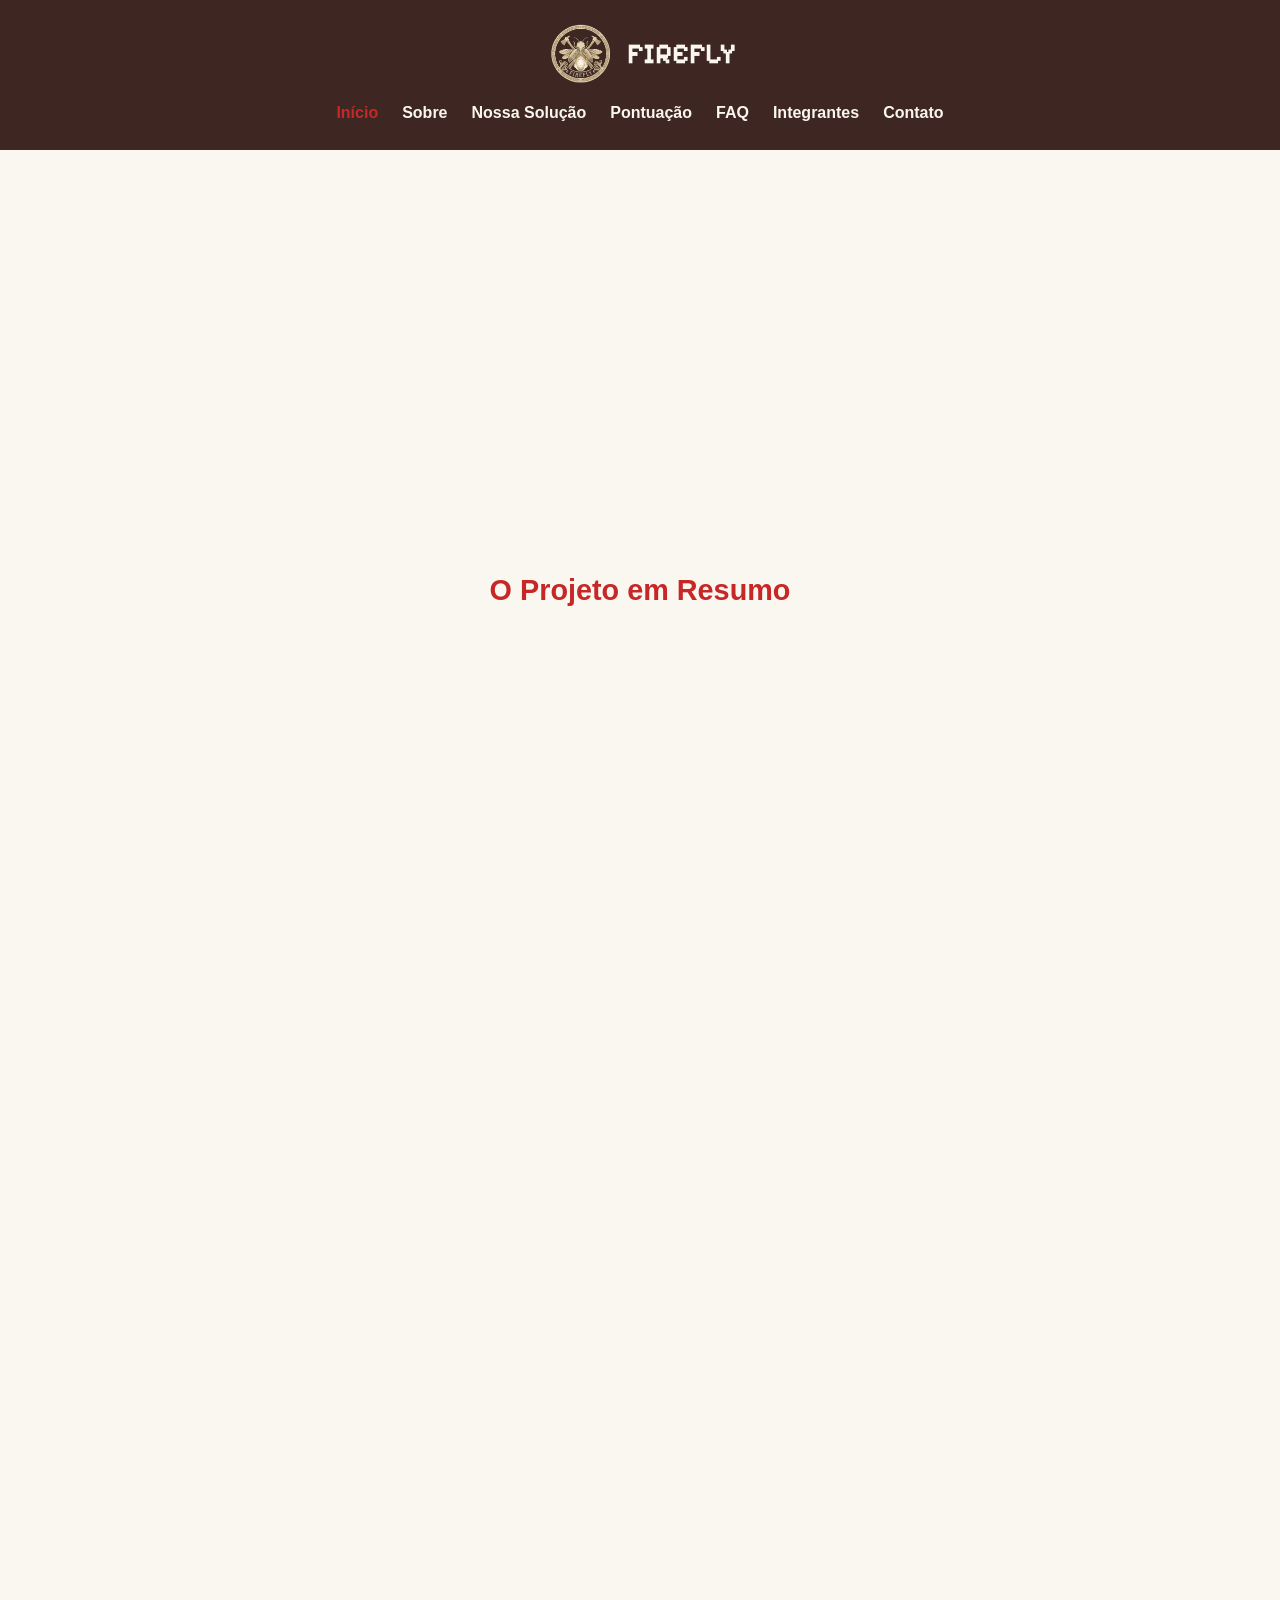
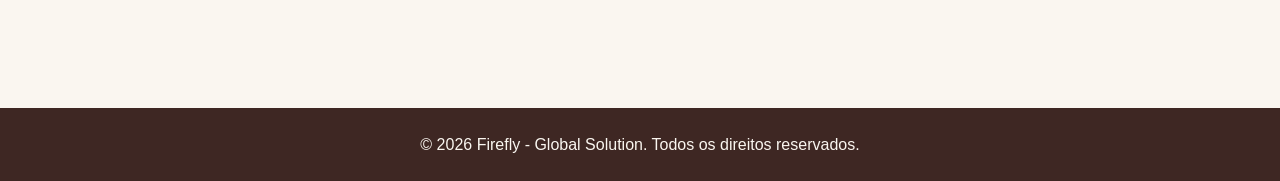
<file: index.html>
<!DOCTYPE html>
<html lang="pt-BR">

<head>
    <meta charset="UTF-8">
    <meta name="viewport" content="width=device-width, initial-scale=1.0">
    <title>Firefly | Início</title>
    <link rel="stylesheet" href="css/style.css">
    <script src="js/main.js" defer></script>
</head>

<body>

    <header class="cabecalho-principal">
        <div class="logo">
            <a href="index.html"><img src="assets/logo.png" alt="Firefly">
                <h1>FIREFLY</h1>
            </a>
        </div>

        <nav class="menu-navegacao">
            <ul>
                <li><a href="index.html" class="ativo">Início</a></li>
                <li><a href="pag/sobre.html">Sobre</a></li>
                <li><a href="pag/solucao.html">Nossa Solução</a></li>
                <li><a href="pag/pontuacao.html">Pontuação</a></li>
                <li><a href="pag/faq.html">FAQ</a></li>
                <li><a href="pag/integrantes.html">Integrantes</a></li>
                <li><a href="pag/contato.html">Contato</a></li>

            </ul>
        </nav>
    </header>

    <main>
        <section class="info-section escondido">
            <div class="conteudo-info">
                <h2>TRANSFORMANDO INCERTEZAS EM DECISÕES SEGURAS</h2>
                <p class="info-subtitulo">
                    O projeto Firefly é destinado a operadores de resgate, comandantes de operações e socorristas em campo — profissionais como bombeiros, equipes do SAMU e defesa civil — que atuam em cenários de alta imprevisibilidade. Utilizando um algoritmo de análise preditiva baseado no Processo de Decisão de Markov (MDP), transformamos a incerteza do ambiente em recomendações baseadas em dados reais do cenário em tempo real, reduzindo erros humanos e aumentando a eficiência do resgate.</p>
                <a href="pag/sobre.html" class="btn-primary">Conheça o Projeto</a>
            </div>
        </section>

        <section class="destaques">
            <h2 class="titulo-destaques">O Projeto em Resumo</h2>

            <article class="card-info escondido">
                <span class="card-icone">
                    <img src="assets/px8.png" alt="">
                </span>
                <h3>Descrição</h3>
                <p>A solução proposta é a criação de um Algoritmo de Análise Preditiva com auxílio de outras ferramentas para a tomada de decisão, usando o Processo de Decisão de Markov de forma simplificada. O sistema pensa no ciclo de interação com o ambiente como Estado, Ações, Probabilidade de Transição e Recompensa — transformando a incerteza em um modelo estruturado que entrega ao operador recomendações baseadas em dados reais do cenário em tempo real.</p>
            </article>

            <article class="card-info escondido">
                <span class="card-icone">
                    <img src="assets/px7.png" alt="">
                </span>
                <h3>Objetivo</h3>
                <p>O Firefly busca preencher a lacuna de ferramentas disponíveis que entendem os riscos da situação, levando em conta o grau da situação da vítima, o tempo de resgate, localização, meteorologia e equipe de resgate. A proposta visa otimizar o tempo de resposta, garantir a segurança da equipe a partir da avaliação dos riscos ambientais e diminuir a possibilidade de erros humanos a partir das probabilidades do cenário.</p>
            </article>

            <article class="card-info escondido">
                <span class="card-icone">
                    <img src="assets/px6.png" alt="">
                </span>
                <h3>Diferencial</h3>
                <p>O projeto Firefly traz uma junção das inovações incremental e radical, conectando mecanismos já existentes com as lacunas presentes em situações de risco. A virada de chave consiste em transformar um ambiente de incerteza e perigo em um modelo matemático estruturado, gerando uma pontuação de cenário para guiar a tomada de decisão do socorrista — onde os modelos tradicionais enfrentam dificuldade, o Firefly entrega previsibilidade.

                </p>
            </article>

        </section>
    </main>

    <footer>
        <p>&copy; 2026 Firefly - Global Solution. Todos os direitos reservados.</p>
    </footer>

</body>

</html>
</file>
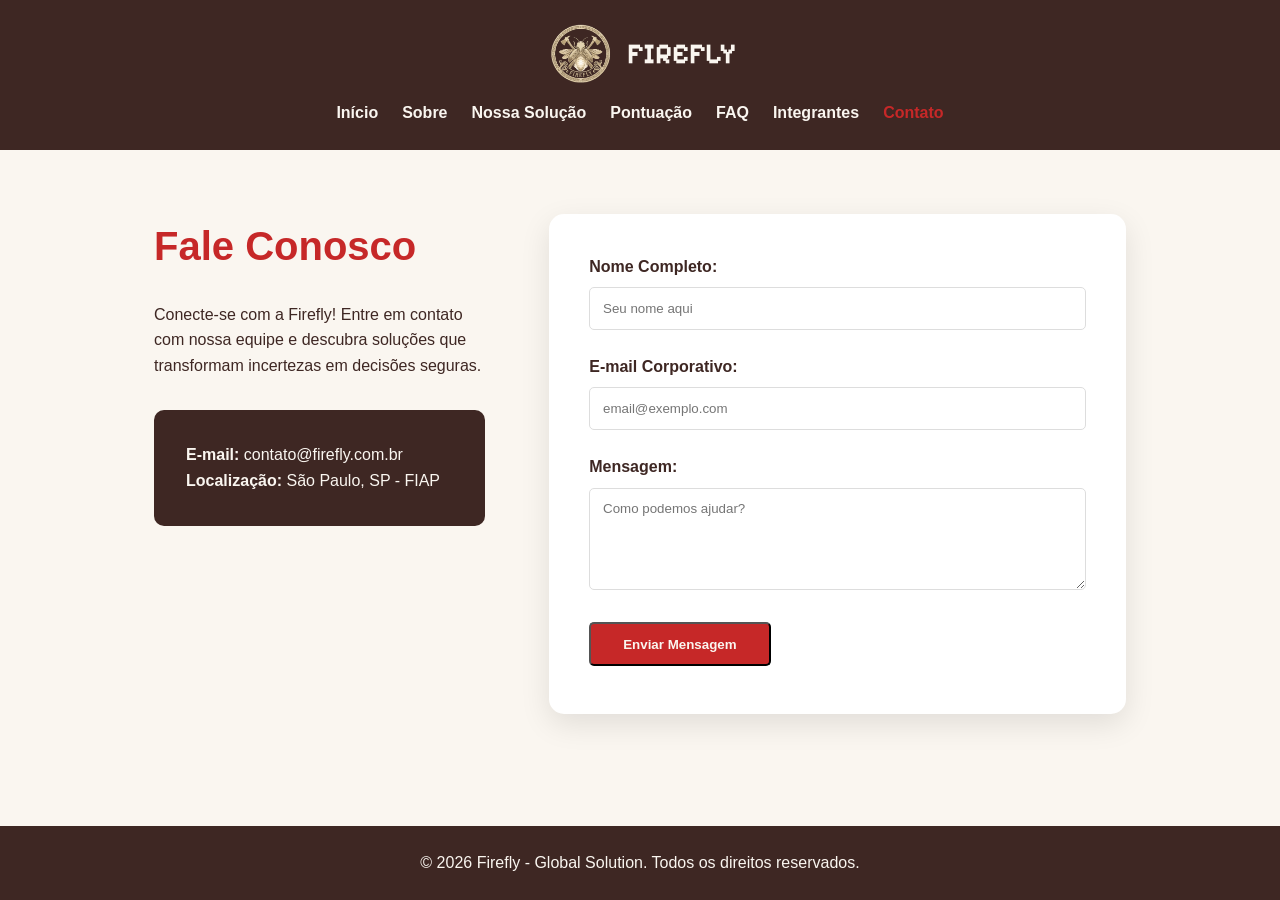
<file: pag/contato.html>
<!DOCTYPE html>
<html lang="pt-BR">

<head>
    <meta charset="UTF-8">
    <meta name="viewport" content="width=device-width, initial-scale=1.0">
    <title>Firefly | Contato</title>
    <link rel="stylesheet" href="../css/style.css">
    <script src="../js/main.js" defer></script>
</head>

<body>

    <header class="cabecalho-principal">
        <div class="logo">
            <a href="../index.html"><img src="../assets/logo.png" alt="Firefly">
                <h1>FIREFLY</h1>
            </a>

        </div>
        <nav class="menu-navegacao">
            <ul>
                <li><a href="../index.html">Início</a></li>
                <li><a href="sobre.html">Sobre</a></li>
                <li><a href="solucao.html">Nossa Solução</a></li>
                <li><a href="pontuacao.html">Pontuação</a></li>
                <li><a href="faq.html">FAQ</a></li>
                <li><a href="integrantes.html">Integrantes</a></li>
                <li><a href="contato.html" class="ativo">Contato</a></li>

            </ul>
        </nav>
    </header>

    <main class="container-contato">
        <section class="info-contato escondido">
            <h2>Fale Conosco</h2>
            <p>Conecte-se com a Firefly!
                Entre em contato com nossa equipe e descubra soluções que transformam incertezas em decisões seguras. </p>

            <div class="dados-contato">
                <p><strong>E-mail:</strong> contato@firefly.com.br</p>
                <p><strong>Localização:</strong> São Paulo, SP - FIAP</p>
            </div>
        </section>

        <section class="secao-formulario escondido">
            <form id="form-contato" class="formulario-estilizado">
                <div class="grupo-input">
                    <label for="nome">Nome Completo:</label>
                    <input type="text" id="nome" name="nome" placeholder="Seu nome aqui">
                    <span id="span1"></span>
                </div>

                <div class="grupo-input">
                    <label for="email">E-mail Corporativo:</label>
                    <input type="email" id="email" name="email" placeholder="email@exemplo.com">
                    <span id="span2"></span>
                </div>

                <div class="grupo-input">
                    <label for="mensagem">Mensagem:</label>
                    <textarea id="mensagem" name="mensagem" rows="5" placeholder="Como podemos ajudar?"></textarea>
                    <span id="span3"></span>
                </div>

                <button type="submit" class="btn-primary">Enviar Mensagem</button>

                <p id="msg-erro" class="feedback erro" style="display: none;"></p>
                <p id="msg-sucesso" class="feedback sucesso" style="display: none;">Sua mensagem foi enviada com
                    sucesso! Logo entraremos em contato.</p>
            </form>
        </section>
    </main>

    <footer>
        <p>&copy; 2026 Firefly - Global Solution. Todos os direitos reservados.</p>
    </footer>

</body>

</html>
</file>
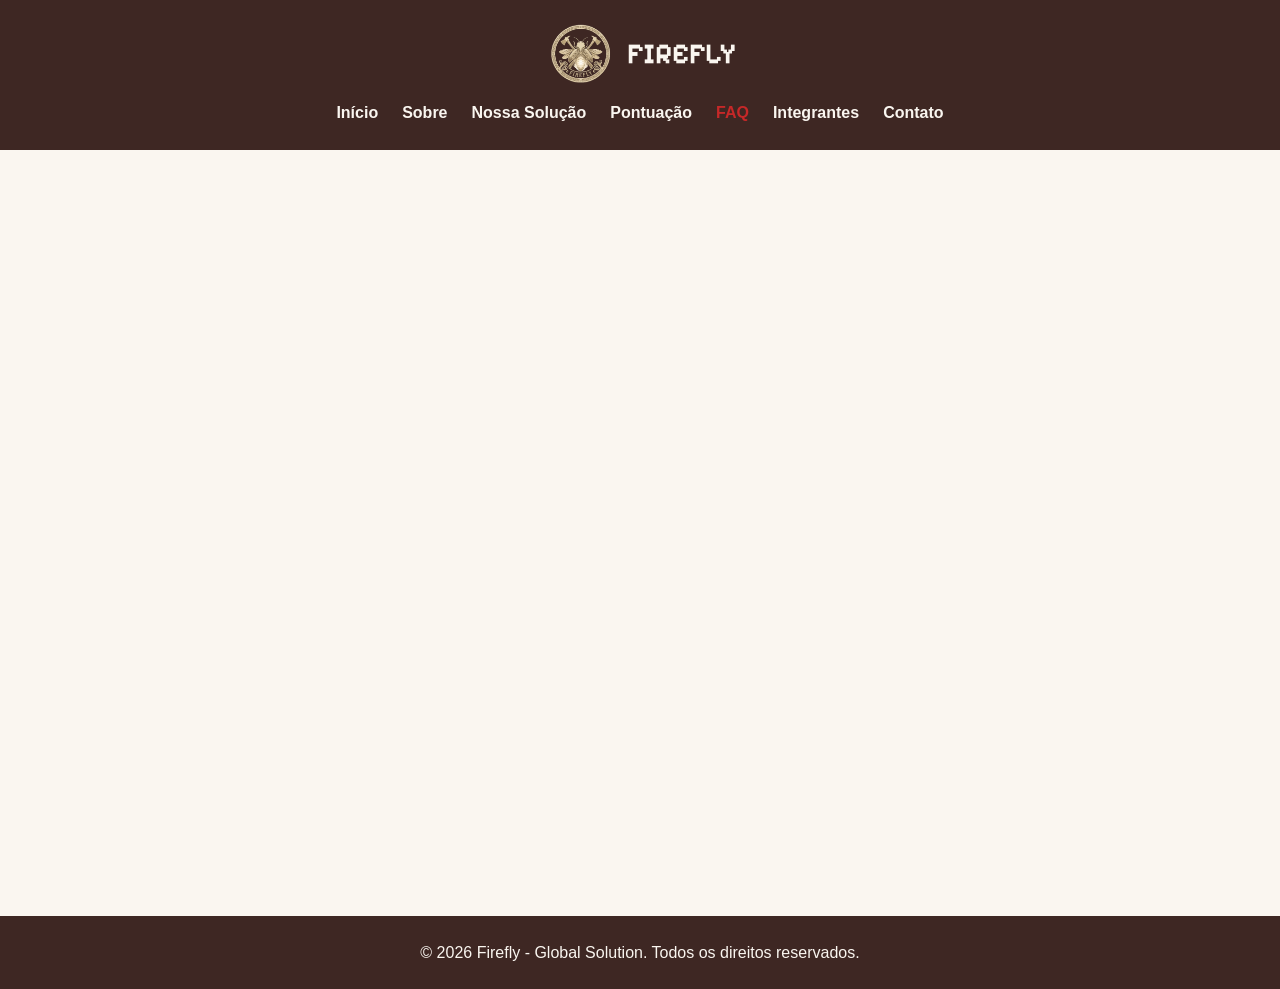
<file: pag/faq.html>
<!DOCTYPE html>
<html lang="pt-BR">

<head>
    <meta charset="UTF-8">
    <meta name="viewport" content="width=device-width, initial-scale=1.0">
    <title>Firefly | FAQ</title>
    <link rel="stylesheet" href="../css/style.css">
    <script src="../js/main.js" defer></script>
</head>

<body>

    <header class="cabecalho-principal">
        <div class="logo">
            <a href="../index.html"><img src="../assets/logo.png" alt="Firefly">
                <h1>FIREFLY</h1>
            </a>

        </div>
        <nav class="menu-navegacao">
            <ul>
                <li><a href="../index.html">Início</a></li>
                <li><a href="sobre.html">Sobre</a></li>
                <li><a href="solucao.html">Nossa Solução</a></li>
                <li><a href="pontuacao.html">Pontuação</a></li>
                <li><a href="faq.html" class="ativo">FAQ</a></li>
                <li><a href="integrantes.html">Integrantes</a></li>
                <li><a href="contato.html">Contato</a></li>

            </ul>
        </nav>
    </header>

    <main class="container-faq">
        <section class="introducao-faq escondido">
            <h2>Perguntas Frequentes</h2>
            <p>Reunimos algumas dúvidas sobre a Firefly</p>
        </section>

        <section class="accordion">

            <article class="faq-item escondido">
                <button class="faq-question">O que é o Processo de Decisão de Markov (MDP) e como o Firefly o
                    utiliza?</button>
                <div class="faq-answer">
                    <p>O Processo de Decisão de Markov traz a possibilidade de modelar situações nas quais é necessário executar ações em sequência em ambientes com incerteza — tanto a incerteza em relação ao resultado das ações executadas quanto ao estado atual do ambiente. Trazendo para a realidade de um resgate: cada estado é um possível número de vítimas em urgência; as ações são os tipos de resgate disponíveis; e o operador não tem controle sobre o resultado — este é um evento que não pode ser previsto com total certeza. O Firefly modela essa situação como um MDP e entrega a recomendação de maior recompensa esperada em tempo real.</p>
                </div>
            </article>

            <article class="faq-item escondido">
                <button class="faq-question">Como o sistema garante a comunicação em biomas isolados ou áreas de
                    desastre total?</button>
                <div class="faq-answer">
                    <p>A imprevisibilidade de um cenário de emergência não para quando o sinal de celular acaba. Por isso, o Firefly integra suporte a satélites de órbita baixa (LEO) como camada de contingência de comunicação. Se a infraestrutura da região estiver comprometida, a plataforma mantém o fluxo de dados do campo ativo via IoT, garantindo que nenhuma mudança crítica do ambiente passe despercebida pelo operador.</p>
                </div>
            </article>

            <article class="faq-item escondido">
                <button class="faq-question">O que acontece se o operador tomar uma decisão incompatível com o
                    cenário?</button>
                <div class="faq-answer">
                    <p>O Firefly possui um sistema automatizado de mitigação de erros. Se o operador tentar enviar uma equipe terrestre para uma área alagada, ou um drone de reconhecimento comum para uma região com visibilidade nula por neblina, o sistema aplica penalidades de pontuação instantâneas e gera alertas visuais. No encerramento da missão, essas penalidades são consolidadas na tabela de auditoria de forma imutável, o que afeta diretamente a taxa de acerto do operador.</p>
                </div>
            </article>

            <article class="faq-item escondido">
                <button class="faq-question">Qualquer profissional de emergência pode usar o Firefly, ou ele exige treinamento específico?</button>
                <div class="faq-answer">
                    <p>O Firefly foi projetado para operadores de resgate, comandantes de operações e socorristas em campo — profissionais como bombeiros, equipes do SAMU e defesa civil. A interface foi pensada para cenários de alta pressão, então as recomendações do algoritmo chegam de forma visual e direta, sem exigir que o operador entenda a matemática por trás do MDP. O sistema traduz a complexidade do cálculo em uma ação clara: o que fazer, com qual equipe e em qual ordem de prioridade.</p>
                </div>
            </article>
            <article class="faq-item escondido">
                <button class="faq-question">Como o sistema define se uma missão foi bem executada?</button>
                <div class="faq-answer">
                    <p>Ao encerrar uma missão, o Firefly consolida todas as decisões tomadas e calcula a Pontuação Final com base na fórmula: Gravidade da Vítima + Urgência do Tempo × (Multiplicador de Clima + Multiplicador de Localização), descontando as penalidades acumuladas por escolhas incompatíveis com o cenário. Esse resultado classifica a missão em Risco Baixo, Moderado ou Alto e atualiza automaticamente a taxa de acerto do operador </p>
                </div>
            </article>
        </section>
    </main>

    <footer>
        <p>&copy; 2026 Firefly - Global Solution. Todos os direitos reservados.</p>
    </footer>

</body>

</html>
</file>
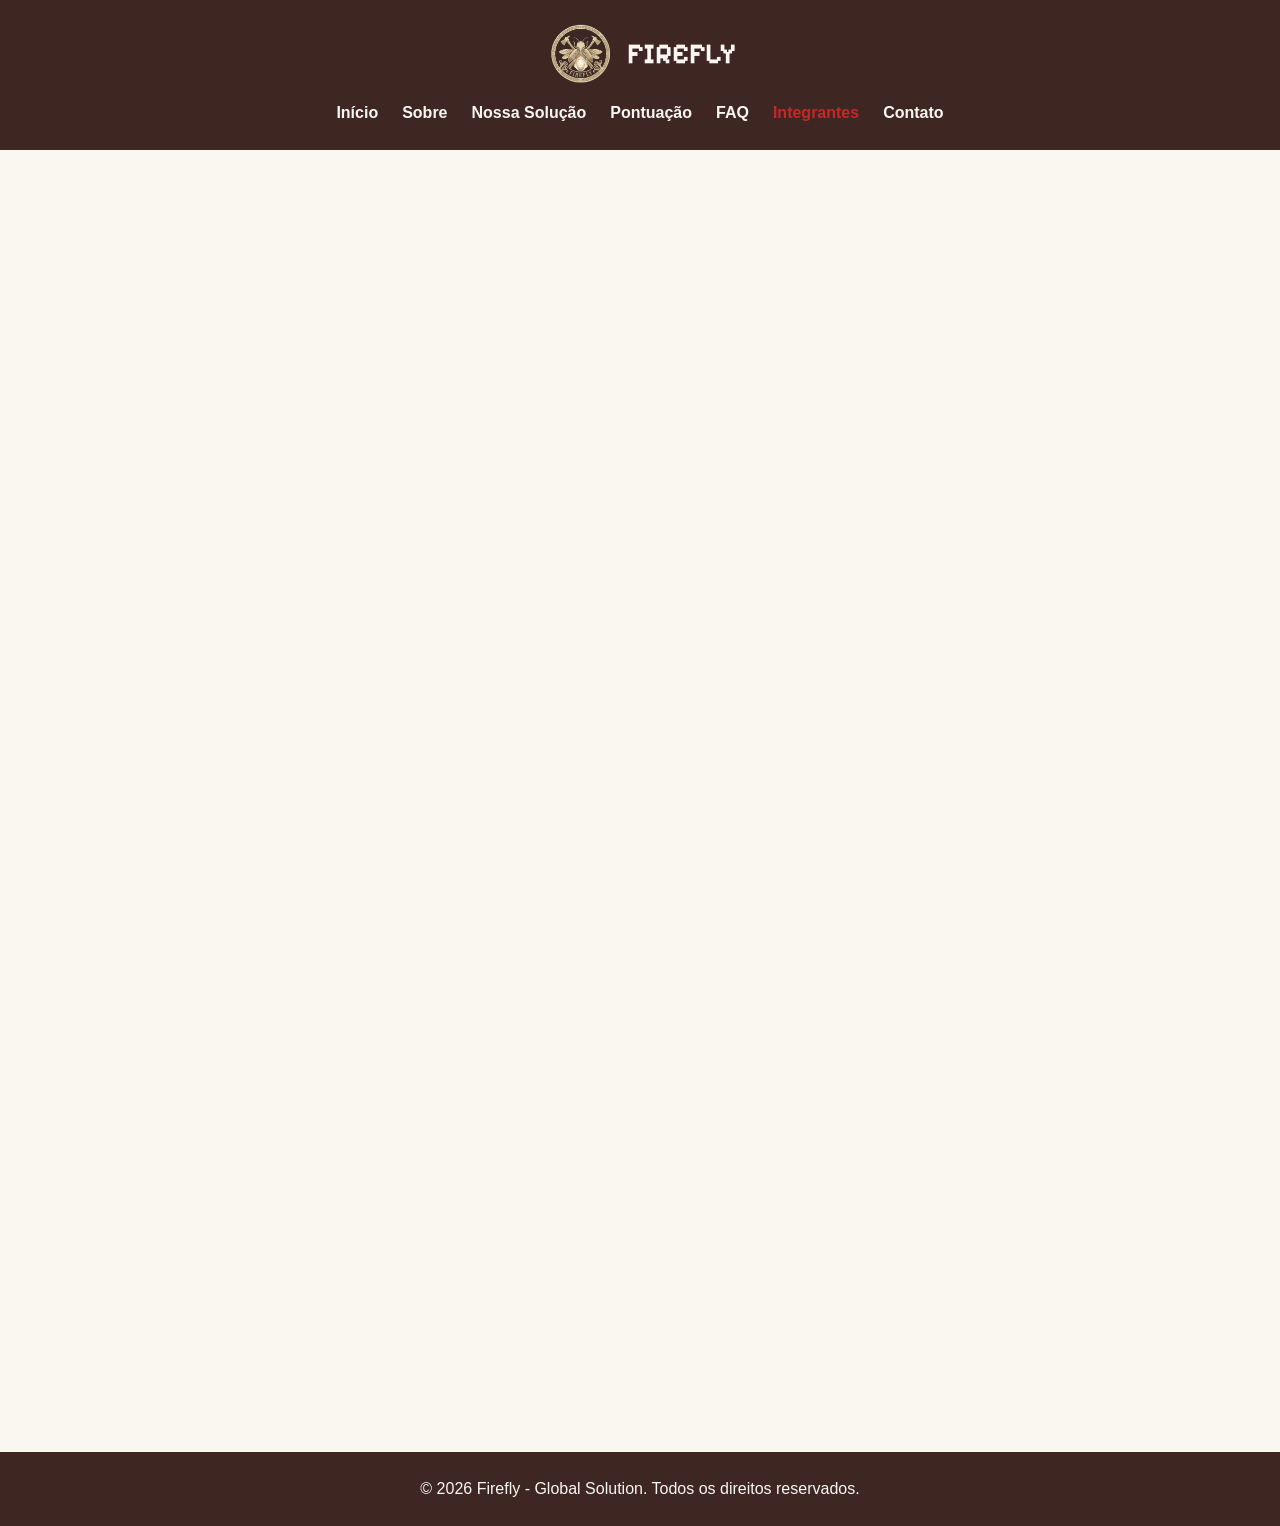
<file: pag/integrantes.html>
<!DOCTYPE html>
<html lang="pt-BR">

<head>
    <meta charset="UTF-8">
    <meta name="viewport" content="width=device-width, initial-scale=1.0">
    <title>Firefly | Quem Somos</title>
    <link rel="stylesheet" href="../css/style.css">
    <script src="../js/main.js" defer></script>
</head>

<body>

    <header class="cabecalho-principal">
        <div class="logo">
            <a href="../index.html"><img src="../assets/logo.png" alt="Firefly">
                <h1>FIREFLY</h1>
            </a>

        </div>
        <nav class="menu-navegacao">
            <ul>
                <li><a href="../index.html">Início</a></li>
                <li><a href="sobre.html">Sobre</a></li>
                <li><a href="solucao.html">Nossa Solução</a></li>
                <li><a href="pontuacao.html">Pontuação</a></li>
                <li><a href="faq.html">FAQ</a></li>
                <li><a href="integrantes.html" class="ativo">Integrantes</a></li>
                <li><a href="contato.html">Contato</a></li>

            </ul>
        </nav>
    </header>

    <main>
        <section class="intro-quem-somos escondido">
            <h2>Nossa Equipe</h2>
            <p>O Firefly é o resultado de um time que entende que problemas complexos pedem soluções integradas. Desenvolvimento de software, modelagem matemática, design de interface e análise de dados — cada competência aqui teve um papel direto em construir uma ferramenta que funciona sob pressão, para quem trabalha sob pressão.</p>
        </section>

        <section class="grid-integrantes">

            <article class="card-integrante escondido">
                <div class="foto-container">
                    <img src="../assets/integrante01.jpeg" alt="Foto de Ana Carolina Orcelli Bautzer">
                </div>
                <div class="info-integrante">
                    <h3>Ana Carolina Orcelli Bautzer</h3>
                    <p><strong>RM:</strong> 570281</p>
                    <p><strong>Turma:</strong> 1TDSPI</p>

                    <div class="links-sociais">
                        <a href="https://www.linkedin.com/in/ana-bautzer/" target="_blank"
                            class="btn-social">LinkedIn</a>
                        <a href="https://github.com/anabautzer" target="_blank" class="btn-social">GitHub</a>
                    </div>
                </div>
            </article>

            <article class="card-integrante escondido">
                <div class="foto-container">
                    <img src="../assets/integrante02.jpeg" alt="Foto do Cauã Mathias Bertini">
                </div>
                <div class="info-integrante">
                    <h3>Cauã Mathias Bertini</h3><br>

                    <p><strong>RM:</strong> 570451</p>
                    <p><strong>Turma:</strong> 1TDSPI</p>

                    <div class="links-sociais">
                        <a href="https://www.linkedin.com/in/caua-mathias-bertini/" target="_blank"
                            class="btn-social">LinkedIn</a>
                        <a href="https://github.com/cauabertini" target="_blank" class="btn-social">GitHub</a>
                    </div>
                </div>
            </article>

            <article class="card-integrante escondido">
                <div class="foto-container">
                    <img src="../assets/integrante03.jpeg" alt="Foto do Eduardo Lima de Souza">
                </div>
                <div class="info-integrante">
                    <h3>Eduardo Lima de Souza</h3>

                    <p><strong>RM:</strong> 570412</p>
                    <p><strong>Turma:</strong> 1TDSPI</p>

                    <div class="links-sociais">
                        <a href="https://www.linkedin.com/in/eduardo-lima-de-souza-857a90270/" target="_blank"
                            class="btn-social">LinkedIn</a>
                        <a href="https://github.com/duduutech" target="_blank" class="btn-social">GitHub</a>
                    </div>
                </div>
            </article>

            <article class="card-integrante escondido">
                <div class="foto-container">
                    <img src="../assets/integrante04.jpeg" alt="Foto do Nicolas Frazão Viera Molina">
                </div>
                <div class="info-integrante">
                    <h3>Nicolas Frazão Viera Molina</h3>
                    <p><strong>RM:</strong> 568780</p>
                    <p><strong>Turma:</strong> 1TDSPI</p>

                    <div class="links-sociais">
                        <a href="https://www.linkedin.com/in/nicolas-molina-3a9257355/" target="_blank" class="btn-social">LinkedIn</a>
                        <a href="https://github.com/Frazaomol" target="_blank" class="btn-social">GitHub</a>
                    </div>
                </div>
            </article>

            <article class="card-integrante escondido">
                <div class="foto-container">
                    <img src="../assets/integrante05.jpeg" alt="Foto do Nicolas Martins">
                </div>
                <div class="info-integrante">
                    <h3>Nicolas Rodrigues Martins</h3>
                    <p><strong>RM:</strong> 573178</p>
                    <p><strong>Turma:</strong> 1TDSPI</p>

                    <div class="links-sociais">
                        <a href="https://www.linkedin.com/in/nicolas-rodrigues-martins-126607360/" target="_blank"
                            class="btn-social">LinkedIn</a>
                        <a href="https://github.com/NickRM22" target="_blank" class="btn-social">GitHub</a>
                    </div>
                </div>
            </article>

        </section>
    </main>

    <footer>
        <p>&copy; 2026 Firefly - Global Solution. Todos os direitos reservados.</p>
    </footer>

</body>

</html>
</file>
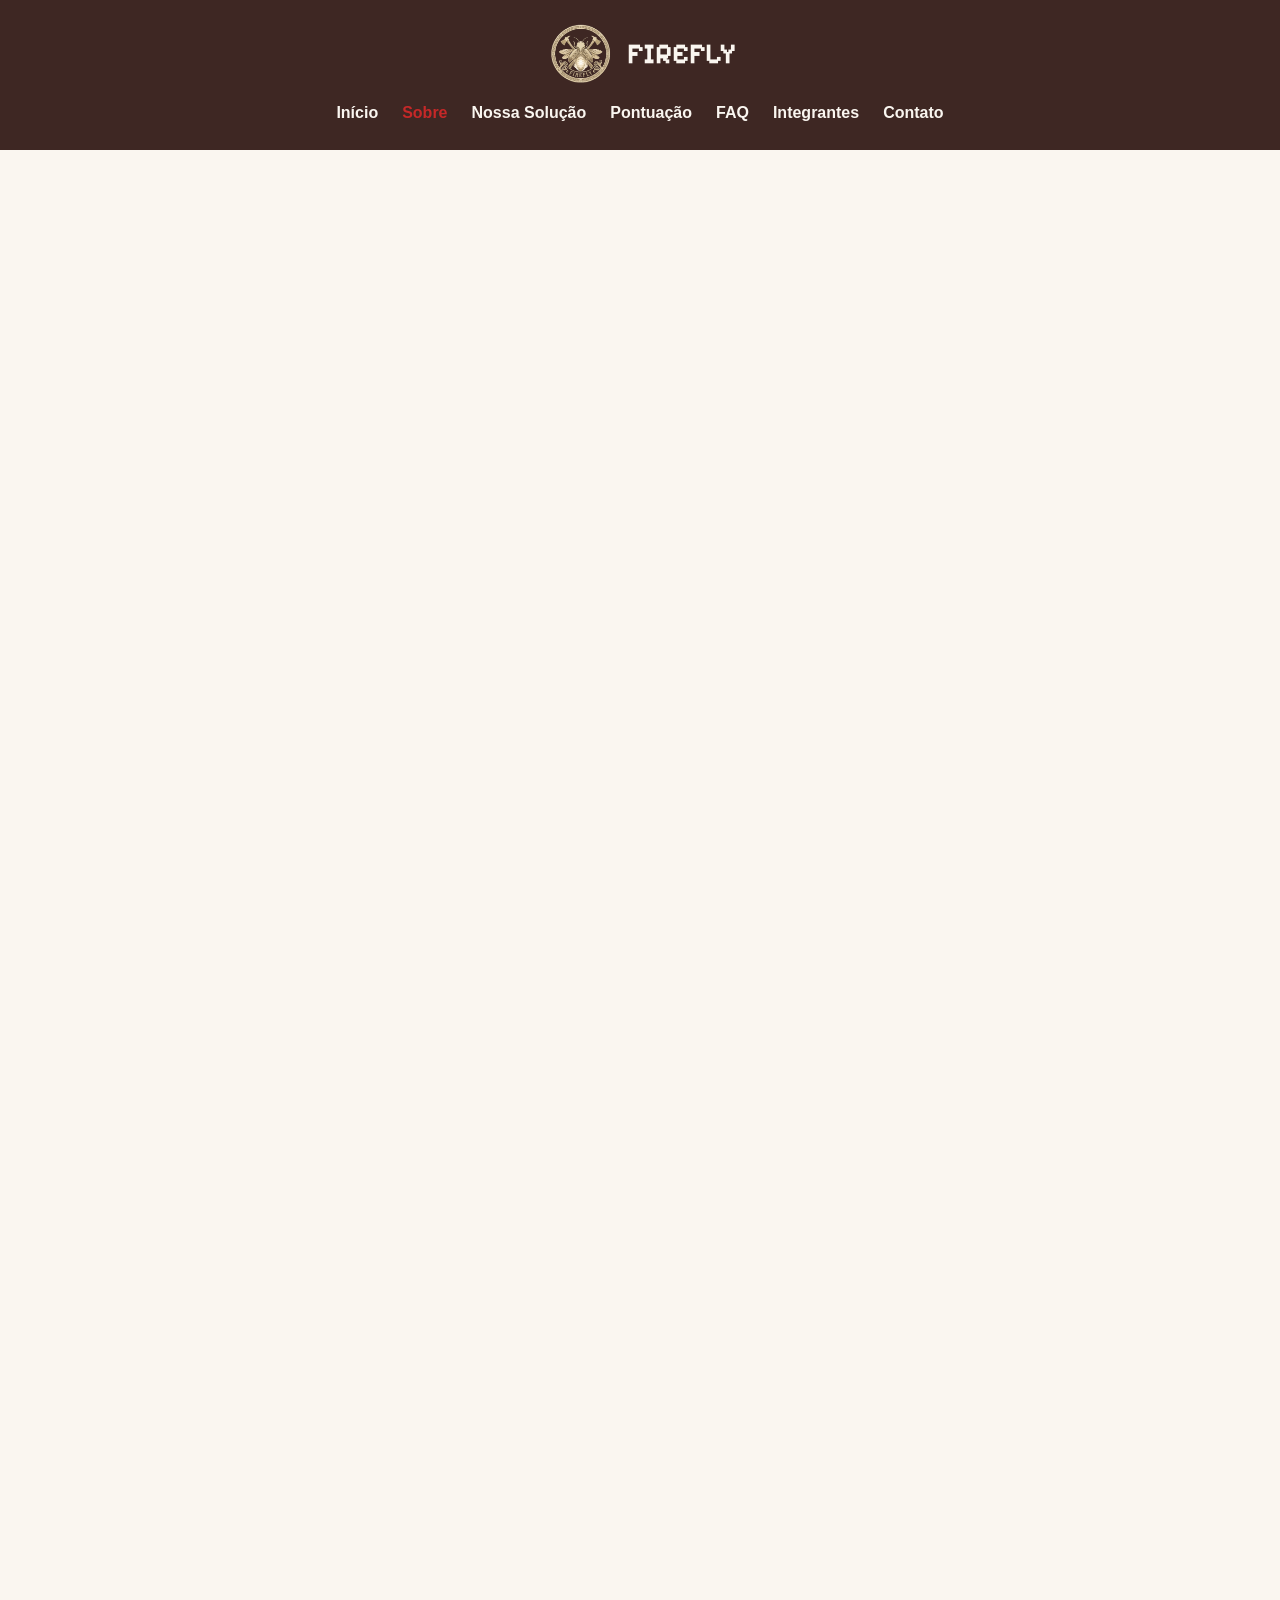
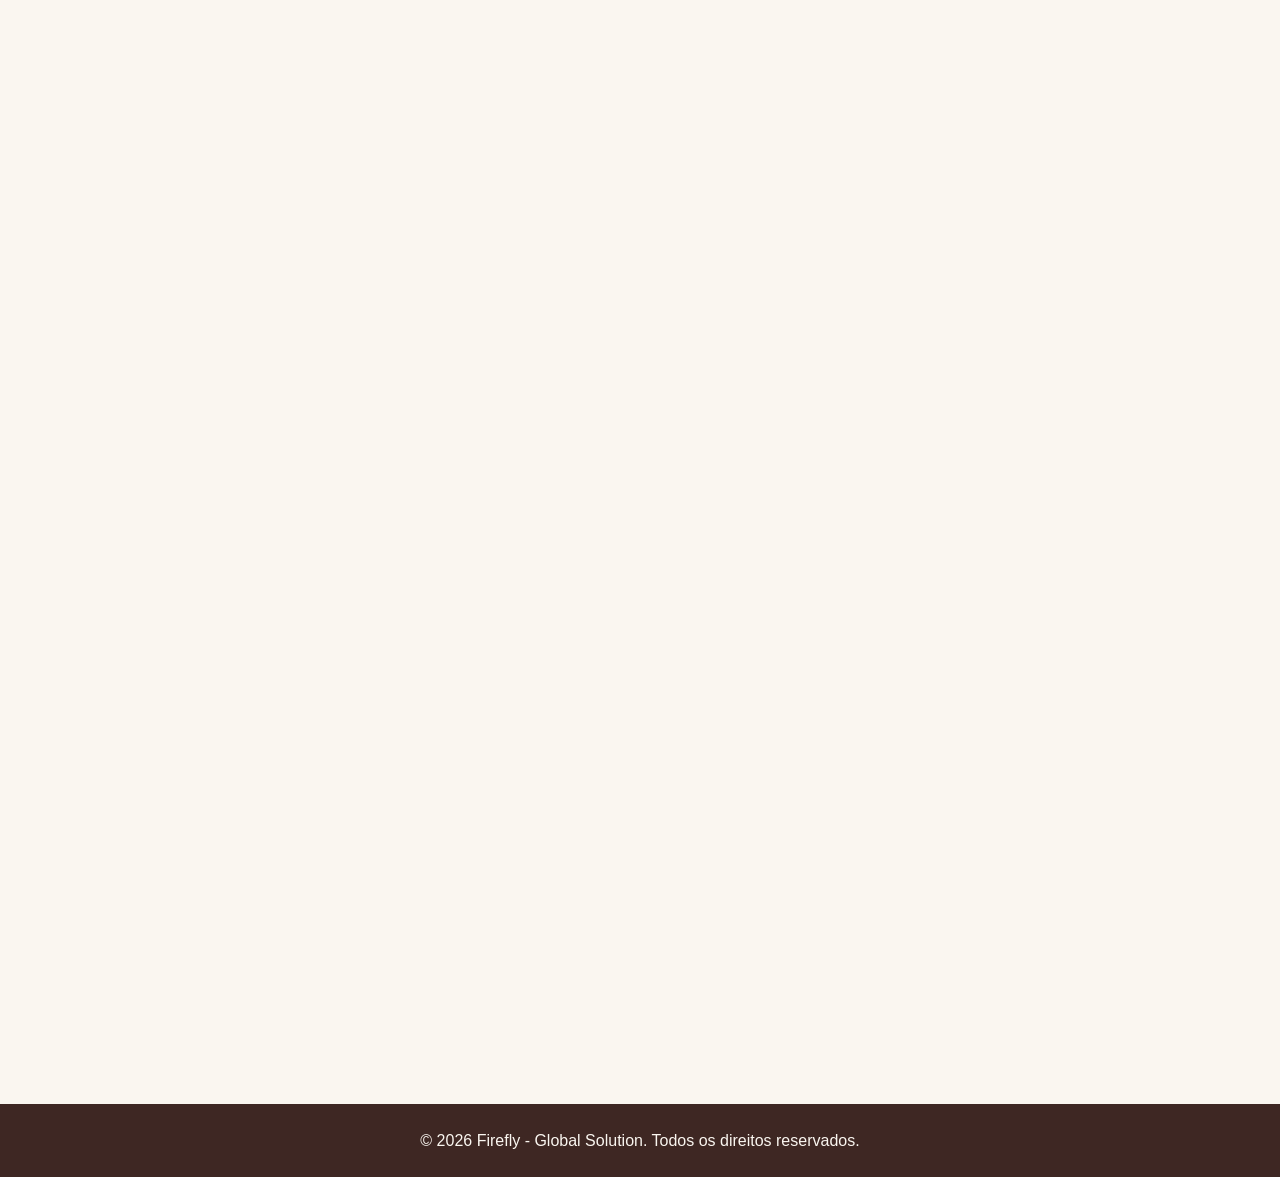
<file: pag/sobre.html>
<!DOCTYPE html>
<html lang="pt-BR">

<head>
    <meta charset="UTF-8">
    <meta name="viewport" content="width=device-width, initial-scale=1.0">
    <title>Firefly | Sobre o Projeto</title>
    <link rel="stylesheet" href="../css/style.css">
    <script src="../js/main.js" defer></script>
</head>

<body>

    <header class="cabecalho-principal">
        <div class="logo">
            <a href="../index.html"><img src="../assets/logo.png" alt="Firefly">
                <h1>FIREFLY</h1>
            </a>

        </div>

        <nav class="menu-navegacao">
            <ul>
                <li><a href="../index.html">Início</a></li>
                <li><a href="sobre.html" class="ativo">Sobre</a></li>
                <li><a href="solucao.html">Nossa Solução</a></li>
                <li><a href="pontuacao.html">Pontuação</a></li>
                <li><a href="faq.html">FAQ</a></li>
                <li><a href="integrantes.html">Integrantes</a></li>
                <li><a href="contato.html">Contato</a></li>

            </ul>
        </nav>
    </header>

    <main class="container-sobre">

        <section class="secao-sobre escondido" id="contexto">
            <div class="cabecalho-secao">
                <span class="tag-projeto">O Desafio</span>
                <h2>Contexto e o Problema</h2>
            </div>

            <div class="conteudo-impacto">
                <div class="texto-principal">
                    <p>Com a evolução da tecnologia nas últimas décadas, tornou-se possível a sua utilização em larga escala em cenários de desastres naturais ou acidentes em áreas remotas. O uso da tecnologia possibilitou a transformação da gestão de crises e operações de emergência — com drones, sensores térmicos, IAs de previsibilidade sobre o clima e algoritmos de análise preditiva — trazendo a possibilidade de otimização do tempo das equipes de salvamento e garantindo sua segurança. </p>
                    <p>Os modelos tradicionais enfrentam dificuldade devido às rápidas mudanças dentro de um ambiente, na qual, decisões erradas custam vidas. A ausência de ferramentas que correlacionem as variáveis do cenário aumenta a possibilidade de erros humanos e compromete a segurança das vítimas e da equipe de resgate. </p>
                </div>

                <div class="card-estatistica escondido">
                    <div class="dado">4,5x</div>
                    <p>Aumento no número de desastres climáticos e ambientais em relação à década de 1990.</p>
                </div>
            </div>
        </section>

        <section class="secao-sobre escondido" id="solucao-tecnica">
            <div class="cabecalho-secao">
                <span class="tag-projeto">Nossa Resposta</span>
                <h2>A Solução da Firefly</h2>
            </div>

            <div class="grid-solucao">

                <div class="card-mini escondido">
                    <div class="badge-icon">01</div>
                    <h3>Consciência Situacional Baseado em MDP Simplificado</h3>
                    <p>O MDP é utilizado para modelar situações nas quais é necessário executar ações em sequência em ambientes com incerteza — tanto a incerteza em relação ao resultado das ações quanto ao estado atual do ambiente. A partir de sua teoria, chegamos às 5 variáveis: o Estado (S) é definido pelo grau da situação da vítima, meteorologia e localização; as Ações (A) pelos recursos disponíveis; a Transição (T) pelos riscos do clima e da localização; e a Recompensa (R) pela qualidade da ação tomada.</p>
                </div>

                <div class="card-mini escondido">
                    <div class="badge-icon">02</div>
                    <h3>Conectividade em Áreas Isoladas </h3>
                    <p>O sistema verifica a infraestrutura de comunicação da região antes de alocar qualquer recurso. Em áreas totalmente isoladas — como biomas remotos ou zonas de desastre total — a plataforma viabiliza a transmissão de dados via satélites de órbita baixa (LEO), como Starlink ou Kuiper, garantindo que sensores IoT continuem enviando telemetria a cada 10 segundos mesmo sem cobertura celular.</p>
                </div>

                <div class="card-mini escondido">
                    <div class="badge-icon">03</div>
                    <h3>Módulo de Auditoria Imutável</h3>
                    <p>A cada decisão tomada pelo operador, o algoritmo registra automaticamente a subpontuação gerada — positiva ou negativa — com base na equação de Recompensa do MDP. Ao encerrar uma missão como Sucesso ou Fracasso, todo o histórico de ações e penalidades se torna imutável, formando um log de auditoria que recalcula a taxa de acerto do operador e alimenta o aprendizado do sistema.</p>
                </div>

                <div class="card-mini escondido">
                    <div class="badge-icon">04</div>
                    <h3>Triagem e Alocação Inteligente de Recursos</h3>
                    <p>As Ações (A) disponíveis no sistema incluem diferentes perfis de equipe — SAMU, Bombeiros, Defesa Civil — e tecnologias como drones, sensores térmicos e satélites de localização. A função de Transição (T) do MDP avalia o risco do clima e do terreno antes de validar cada escolha: enviar uma equipe terrestre a uma área alagada, ou um drone a uma região com neblina, gera penalidades instantâneas de pontuação.</p>
                </div>

            </div>
        </section>

    </main>

    <footer>
        <p>&copy; 2026 Firefly - Global Solution. Todos os direitos reservados.</p>
    </footer>

</body>

</html>
</file>
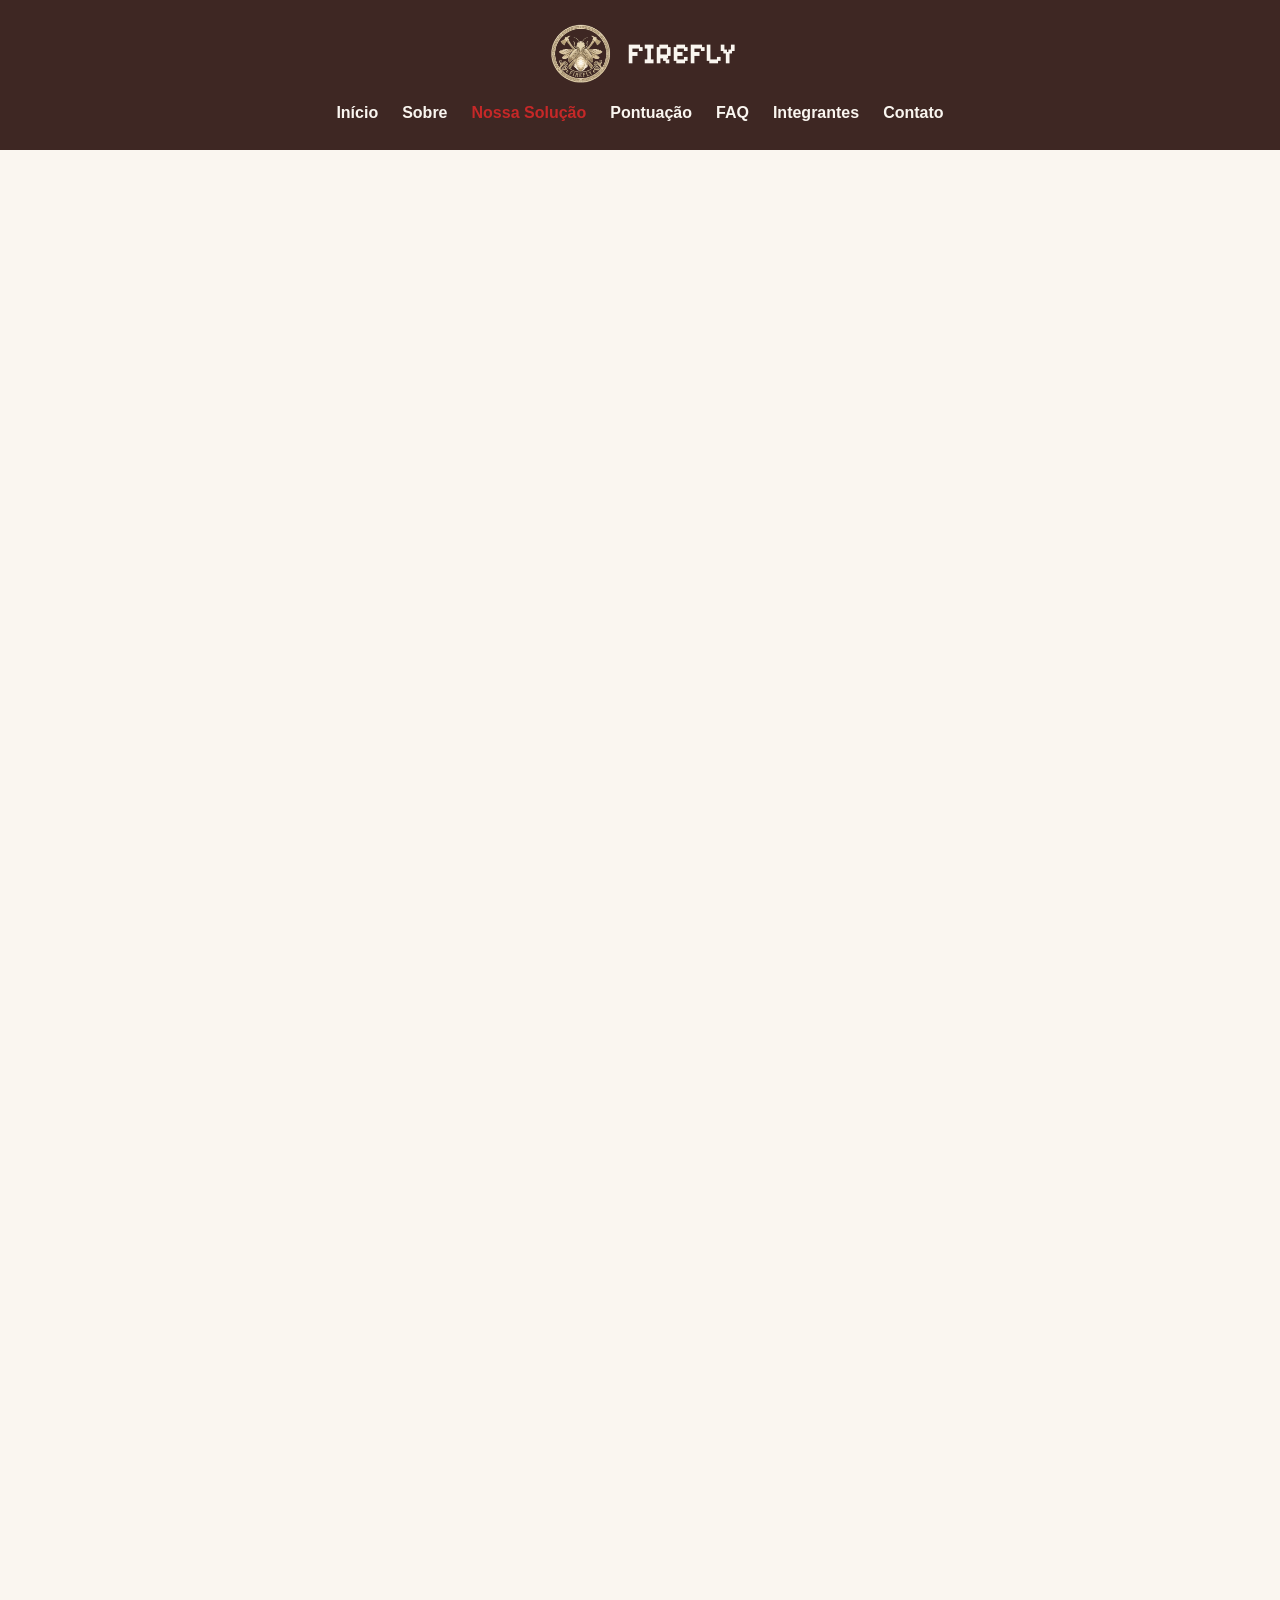
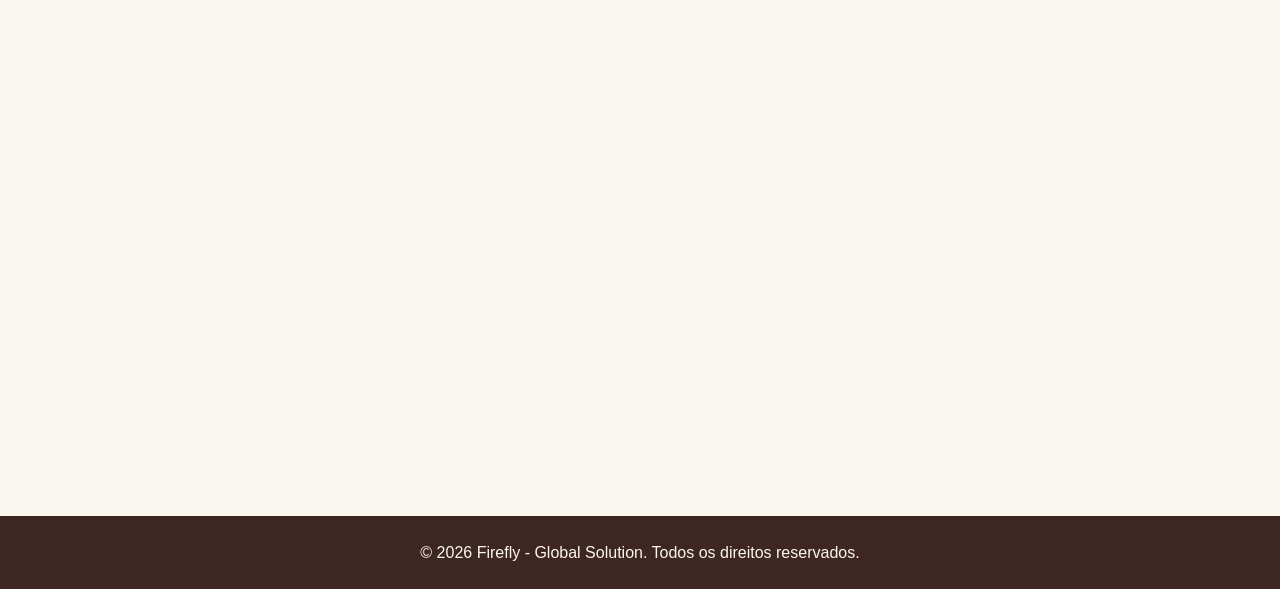
<file: pag/solucao.html>
<!DOCTYPE html>
<html lang="pt-BR">

<head>
    <meta charset="UTF-8">
    <meta name="viewport" content="width=device-width, initial-scale=1.0">
    <title>Firefly | Nossa Solução</title>
    <link rel="stylesheet" href="../css/style.css">
    <script src="../js/main.js" defer></script>
</head>

<body>

    <header class="cabecalho-principal">
        <div class="logo">
            <a href="../index.html"><img src="../assets/logo.png" alt="Firefly">
                <h1>FIREFLY</h1>
            </a>
        </div>
        <nav class="menu-navegacao">
            <ul>
                <li><a href="../index.html">Início</a></li>
                <li><a href="sobre.html">Sobre</a></li>
                <li><a href="solucao.html" class="ativo">Nossa Solução</a></li>
                <li><a href="pontuacao.html">Pontuação</a></li>
                <li><a href="faq.html">FAQ</a></li>
                <li><a href="integrantes.html">Integrantes</a></li>
                <li><a href="contato.html">Contato</a></li>

            </ul>
        </nav>
    </header>

    <main class="container-solucao">
        <section class="introducao-solucao escondido">
            <h2>O Sistema da Firefly</h2>
            <div class="box-texto">
                <p>Nosso algoritmo vai além de um simples registro de ocorrências: <strong>atuamos como um copiloto
                    para equipes de emergência.</strong> Unindo sensores, drones, dados de satélite e algoritmo de análise
                    preditiva baseada em MDP, transformamos a incerteza do ambiente em recomendações de resgate claras e seguras para quem está na linha de frente.</p>
            </div>
        </section>

        <section class="grid-pilares">

            <div class="card-pilar escondido">
                <div class="icone-pilar">
                    <img src="../assets/px5.png" alt="Iot">
                </div>
                <h3>Coleta Inteligente</h3>
                <p>Integração em tempo real com dispositivos IoT, sensores térmicos, satélites e drones de reconhecimento. O
                    sistema consolida dados críticos do ambiente — como tipo do terreno, temperatura, visibilidade, precipitação e vento — eliminando a fragmentação de informações no momento do desastre.</p>
            </div>

            <div class="card-pilar escondido">
                <div class="icone-pilar">
                    <img src="../assets/px1.png" alt="Escudo">
                </div>
                <h3>Triagem Qualificada da Vítima</h3>
                <p>Cruzamento dinâmico entre o terreno da missão e as especialidades operacionais das forças de
                    salvamento (SAMU, Bombeiros e Defesa Civil). O sistema filtra a disponibilidade e recomenda o tipo de equipe.</p>
            </div>

            <div class="card-pilar escondido">
                <div class="icone-pilar">
                    <img src="../assets/px9.png" alt="mdp">
                </div>
                <h3>Algoritmo de Decisão</h3>
                <p>Para a definição do MDP, é utilizado uma tupla (S, A, T, R): S — conjunto de estados definidos pelo grau da vítima, meteorologia e localização; A — ações disponíveis como tipos de equipe e tecnologias (drones, sensores térmicos, satélites); T — probabilidade de transição definida pelo risco do clima e da localização; e R — recompensa/penalidade pela qualidade da decisão tomada. O resultado orienta o operador de forma correta e segura em tempo real.</p>
            </div>

            <div class="card-pilar escondido">
                <div class="icone-pilar">
                    <img src="../assets/px3.png" alt="iot">
                </div>
                <h3>Monitoramento da Equipe de Resgate</h3>
                <p>O sistema acompanha continuamente as condições do ambiente operacional — temperatura, visibilidade, precipitação e intensidade do vento — e cruza essas leituras com os limites de segurança definidos para cada tipo de equipe em campo. Ao detectar uma mudança crítica, o Firefly recalcula a Pontuação do Cenário e emite alertas visuais imediatos, protegendo tanto as vítimas quanto os socorristas.</p>
            </div>

            <div class="card-pilar escondido">
                <div class="icone-pilar">
                    <img src="../assets/px2.png" alt="global">
                </div>
                <h3>Tomada de Decisão</h3>
                <p>Em resgates fora do alcance de infraestrutura urbana, o contexto geográfico é tão crítico quanto o estado da vítima. O Firefly integra dados de terreno e meteorologia para compor o estado atual do cenário (S), garantindo que as recomendações do algoritmo levem em conta não só quem precisa de resgate, mas onde e sob quais condições esse resgate precisa acontecer.</p>
            </div>

            <div class="card-pilar escondido">
                <div class="icone-pilar">
                    <img src="../assets/px4.png" alt="trofeu">
                </div>
                <h3>Pontuação e Mitigação de Erros</h3>
                <p>Cálculo instantâneo da Pontuação do Cenário combinando gravidade, tempo, clima e localização. O
                    sistema exibe alertas visuais intuitivos e aplica penalidades simuladas para escolhas incoerentes,
                    blindando a equipe e reduzindo o erro humano.</p>
            </div>

        </section>

        <section class="detalhe-ranking escondido">
            <div class="box-destaque">
                <h2>COMO FUNCIONA A DINAMICA DA FIREFLY ?</h2>
                <p>A cada novo chamado, o algoritmo inicia um ciclo de processamento contínuo. Suas decisões em tempo
                    real alimentam o motor de análise preditiva:</p>

                <div class="fluxo-ranking">
                    <div class="etapa-ranking">
                        <span>1</span>
                        <h4>Análise do Cenário</h4>
                        <p>O sistema consolida os dados de IoT, clima, geolocalização e triagem das vítimas.</p>
                    </div>
                    <div class="etapa-ranking">
                        <span>2</span>
                        <h4>Recomendação (MDP)</h4>
                        <p>O algoritmo processa a incerteza e indica em tempo real a ação de resgate ideal.</p>
                    </div>
                    <div class="etapa-ranking">
                        <span>3</span>
                        <h4>Métricas e Evolução</h4>
                        <p>Cada decisão gera uma pontuação e atualiza a taxa de acerto e o histórico da missão.</p>
                    </div>
                </div>
            </div>
        </section>

    </main>

    <footer>
        <p>&copy; 2026 Firefly - Global Solution. Todos os direitos reservados.</p>
    </footer>

</body>

</html>
</file>
<file: css/style.css>
@import url('https://fonts.googleapis.com/css2?family=Pixelify+Sans:wght@500&display=swap');


/* Cores na regra 60/30/10 */

:root {
    --cor-dominante: #FAF6F0;
    --cor-secundaria: #C62828;
    --cor-acento: #3E2723;
    --cor-fundo-card: #FFFFFF;
    --gravidade-cor: #C62828;
    /* vermelho — urgência máxima de vítima    */
    --faixa-cor: #7B3F00;
    /* marrom — tom terra, humano              */
    --clima-cor: #1565C0;
    /* azul — céu e clima                      */
    --localizacao-cor: #2E7D32;
    /* verde — terreno e natureza              */
    --penalidade-cor: #E65100;
    /* laranja escuro — alerta de erro         */
    --verde: #2E7D32;
    --amarelo: #F9A825;
    --vermelho: #C62828;
    --raio: 12px;
    --fonte-principal: 'Segoe UI', Tahoma, Geneva, Verdana, sans-serif;
}

/* Informações gerais */

* {
    margin: 0;
    padding: 0;
    box-sizing: border-box;
}


/*Para nao estourar - © 2026 Firefly - Global Solution. Todos os direitos reservados.*/
/* 1. OBRIGATÓRIO: Reseta as margens e força o cálculo correto de tamanho */
*, *::before, *::after {
    box-sizing: border-box;
    margin: 0;
    padding: 0;
}

html, body {
    height: 100%; /* Use apenas 100% em ambos para evitar o conflito com vh */
}

body {
    display: flex;
    flex-direction: column;
    overflow-x: hidden; /* Evita qualquer barra de rolagem pro lado */
}

/* 2. O miolo da página engole o espaço que sobra, mas SEM estourar */
main, .conteudo-principal {
    flex: 1 0 auto; /* Permite crescer se tiver muito conteúdo, mas não força tamanho */
}

/* 3. Garante que o rodapé não encolha e fique no final */
footer {
    flex-shrink: 0;
}


/* Cores do corpo */

body {
    background-color: var(--cor-dominante);
    color: var(--cor-acento);
    font-family: var(--fonte-principal);
    line-height: 1.6;
}

/* Cabeçalho */

.cabecalho-principal {
    background-color: var(--cor-acento);
    color: var(--cor-dominante);
    padding: 1.5rem 5%;
    display: flex;
    justify-content: space-between;
    align-items: center;
}

.cabecalho-principal .logo {
    display: flex;
    align-items: center;
    gap: 15px;
}

.logo a {
    display: flex;
    align-items: center;
    gap: 10px;
    /* Espaçamento entre a imagem e o texto */
    text-decoration: none;
    /* Remove o sublinhado padrão de links */
    color: inherit;
    /* Mantém a cor original do seu H1 */
}

.logo h1 {
    margin: 0;
}

.cabecalho-principal .logo img {
    height: 60px;
    width: auto;
    object-fit: contain;

}

.cabecalho-principal h1 {
    font-size: 1.8rem;
    color: var(--cor-dominante);
    font-weight: 700;
    font-family: "Pixelify Sans", sans-serif;

}

.menu-navegacao ul {
    list-style: none;
    display: flex;
    gap: 1.5rem;
}

.menu-navegacao a {
    color: var(--cor-dominante);
    text-decoration: none;
    font-weight: 600;
    transition: color 0.3s ease;
}

.menu-navegacao a:hover,
.menu-navegacao a.ativo {
    color: var(--cor-secundaria);
}

/* Seções principais */

.info-section {
    text-align: center;
    padding: 3.5rem 1rem;
}

.info-section h2 {
    font-size: 2.5rem;
    margin-bottom: 1rem;

}

.info-section p {
    font-size: 1.2rem;
    margin: 0 auto 2rem auto;
    max-width: 1300px;
}

.info-subtitulo {
    font-size: 1.15rem;
    max-width: 580px;
    margin: 0 auto 2rem auto;
    color: var(--cor-acento);
    opacity: 0.8;
}

/* .conteudo-info {
    margin: 0 auto;
    width: 100%;
} */

.btn-primary {
    background-color: var(--cor-secundaria);
    color: var(--cor-dominante);
    padding: 0.8rem 2rem;
    text-decoration: none;
    font-weight: bold;
    border-radius: 5px;
    transition: background-color 0.3s ease, transform 0.2s;
    display: inline-block;
}

.btn-primary:hover {
    background-color: #A04000;
    transform: scale(1.05);
}

.titulo-destaques {
    text-align: center;
    font-size: 1.8rem;
    color: var(--cor-secundaria);
    margin-bottom: 2rem;
    width: 100%;
}

.card-icone {
    display: flex;
    justify-content: flex-start;
    margin-bottom: 1rem;
    width: 100%;
}

.card-icone img {
    width: 60px;
    height: auto;
    object-fit: contain;
}

.destaques {
    display: flex;
    justify-content: center;
    gap: 2rem;
    padding: 2rem 5%;
    flex-wrap: wrap;
}

.card-info {
    background-color: var(--cor-fundo-card);
    padding: 2rem;
    border-radius: 8px;
    width: 400px;
    box-shadow: 0 4px 6px rgba(0, 0, 0, 0.1);
    border-top: 5px solid var(--cor-secundaria);
    position: relative;
}

.card-info h3 {
    margin-bottom: 1rem;
    color: var(--cor-acento);
}

/* Rodapé */

footer {
    background-color: var(--cor-acento);
    color: var(--cor-dominante);
    text-align: center;
    padding: 1.5rem 0;
    margin-top: 3rem;
    flex-shrink: 0;
}

/* Integrantes */

.intro-quem-somos {
    text-align: center;
    padding: 3rem 5%;
}

.grid-integrantes {
    display: flex;
    justify-content: center;
    flex-wrap: wrap;
    gap: 20px;
    overflow-x: auto;
    padding: 20px;
    overflow-x: visible;
}

.card-integrante {
    flex: 0 0 280px;
    background-color: var(--cor-fundo-card);
    border-radius: 12px;
    overflow: hidden;
    width: 280px;
    box-shadow: 0 8px 15px rgba(0, 0, 0, 0.1);
    transition: transform 0.3s ease;
    border: 1px solid rgba(28, 28, 28, 0.1);
}

.card-integrante:hover {
    transform: translateY(-10px);
}

.foto-container img {
    width: 100%;
    height: 250px;
    object-fit: cover;

}

.info-integrante {
    padding: 20px;
    text-align: center;

    display: flex;
    flex-direction: column;
    height: calc(100% - 280px);
}

.info-integrante h3 {
    color: var(--cor-acento);
    margin-bottom: 0.5rem;
    font-size: 1.4rem;
}

.info-integrante p {
    font-size: 0.9rem;
    margin-bottom: 0.3rem;
}

.links-sociais {
    margin-top: auto;
    display: flex;
    justify-content: center;
    gap: 10px;
    padding-top: 15px;
}

.btn-social {
    text-decoration: none;
    font-size: 0.85rem;
    font-weight: bold;
    padding: 0.5rem 1rem;
    border: 2px solid var(--cor-secundaria);
    color: var(--cor-secundaria);
    border-radius: 20px;
    transition: all 0.3s ease;
    min-width: 85px;
    text-align: center;
}

.btn-social:hover {
    background-color: var(--cor-secundaria);
    color: var(--cor-dominante);
}

/* Sobre */

.container-sobre {
    max-width: 1100px;
    margin: 0 auto;
    padding: 4rem 5%;
}

.secao-sobre {
    margin-bottom: 5rem;
}

/* Cabeçalho das seções do sobre */

.cabecalho-secao {
    margin-bottom: 2.5rem;
}

.tag-projeto {
    color: var(--cor-secundaria);
    font-weight: bold;
    text-transform: uppercase;
    font-size: 0.85rem;
    letter-spacing: 2px;
    display: block;
    margin-bottom: 0.5rem;
}

.secao-sobre h2 {
    color: var(--cor-acento);
    border-bottom: 3px solid var(--cor-secundaria);
    display: inline-block;
    padding-bottom: 5px;
    margin: 0;
    font-size: 2.2rem;
}

.conteudo-impacto {
    display: flex;
    gap: 3rem;
    align-items: center;
    background: var(--cor-fundo-card);
    padding: 3.5rem;
    border-radius: 20px;
    box-shadow: 0 10px 40px rgba(0, 0, 0, 0.04);
}

.texto-principal {
    flex: 2;
}

.texto-principal p {
    font-size: 1.1rem;
    line-height: 1.8;
    color: var(--cor-acento);
    margin-bottom: 1.2rem;
    text-align: justify;
}

/* Estátistica */

.card-estatistica {
    flex: 1;
    background: var(--cor-acento);
    color: var(--cor-dominante);
    padding: 2.5rem;
    border-radius: 15px;
    text-align: center;
    box-shadow: 0 8px 20px rgba(0, 0, 0, 0.15);
}

.card-estatistica .dado {
    font-size: 3.5rem;
    font-weight: 800;
    color: var(--cor-secundaria);
    display: block;
    line-height: 1;
    margin-bottom: 0.5rem;
}

.card-estatistica p {
    font-size: 0.95rem;
    line-height: 1.4;
    margin: 0;
}

/* Cards */

.grid-solucao {
    display: grid;
    grid-template-columns: repeat(auto-fit, minmax(300px, 1fr));
    gap: 2rem;
}

.card-mini {
    background: var(--cor-fundo-card);
    padding: 2.5rem;
    border-radius: 15px;
    position: relative;
    border-bottom: 5px solid var(--cor-secundaria);
    box-shadow: 0 5px 15px rgba(0, 0, 0, 0.03);
    transition: transform 0.3s ease;
}

.card-mini:hover {
    transform: translateY(-8px);
}

.badge-icon {
    font-size: 0.9rem;
    font-weight: bold;
    color: var(--cor-secundaria);
    background: rgba(211, 84, 0, 0.1);
    width: 40px;
    height: 40px;
    display: flex;
    align-items: center;
    justify-content: center;
    border-radius: 50%;
    margin-bottom: 1.5rem;
}

.card-mini h3 {
    margin-bottom: 1rem;
    color: var(--cor-acento);
}

.card-mini p {
    font-size: 1rem;
    line-height: 1.6;
    color: #555;
}

/* Roadmap */

.timeline {
    position: relative;
    max-width: 850px;
    margin: 3rem auto 0 auto;
}

.timeline::before {
    content: '';
    position: absolute;
    left: 22px;
    top: 0;
    width: 4px;
    height: 100%;
    background-color: var(--cor-fundo-card);
    border-radius: 2px;
}

.timeline-item {
    position: relative;
    margin-bottom: 3rem;
    padding-left: 70px;
    display: flex;
    flex-direction: column;
}

.timeline-badge {
    position: absolute;
    left: 0;
    top: 5px;
    width: 48px;
    height: 48px;
    background-color: var(--cor-secundaria);
    color: #fff;
    border-radius: 50%;
    display: flex;
    align-items: center;
    justify-content: center;
    font-weight: bold;
    z-index: 2;
    box-shadow: 0 4px 12px rgba(213, 84, 0, 0.2);
}

.timeline-conteudo {
    background-color: var(--cor-fundo-card);
    padding: 2rem;
    border-radius: 12px;
    box-shadow: 0 4px 20px rgba(0, 0, 0, 0.05);
}

/* Nossa solução */

.container-solucao {
    max-width: 1200px;
    margin: 0 auto;
    padding: 3rem 5%;
}

.introducao-solucao {
    margin-bottom: 4rem;
    text-align: center;
}

.grid-pilares {
    display: grid;
    grid-template-columns: repeat(auto-fit, minmax(250px, 1fr));
    gap: 2rem;
    margin-bottom: 5rem;
}

.card-pilar {
    background-color: var(--cor-fundo-card);
    padding: 2.5rem 2rem;
    border-radius: 12px;
    box-shadow: 0 5px 20px rgba(28, 28, 28, 0.05);
    transition: transform 0.3s ease, border-color 0.3s ease;
    border-top: 5px solid var(--cor-secundaria);
    display: flex;
    flex-direction: column;
    align-items: center;
    text-align: center;
}

.card-pilar:hover {
    transform: translateY(-8px);
    box-shadow: 0 12px 25px rgba(211, 84, 0, 0.1);
}

.icone-pilar {
    margin-bottom: 1rem;
}

.icone-pilar img {
    width: 140px;
    /* Ajuste este valor (ex: 40px, 60px) até ficar do tamanho que você quer */
    height: auto;
    /* Garante que a imagem não vai achatar ou esticar */
}

.card-pilar h3 {
    color: var(--cor-acento);
    font-size: 1.3rem;
    margin-bottom: 1rem;
}

.card-pilar p {
    font-size: 0.95rem;
    line-height: 1.6;
    color: #555;
    text-align: justify;
}

/* Área de Destaque do Ranking */

.box-destaque {
    background-color: var(--cor-acento);
    color: var(--cor-dominante);
    padding: 3rem 2rem;
    border-radius: 16px;
    text-align: center;
}

.box-destaque h2 {
    color: var(--cor-secundaria);
    margin-bottom: 1.5rem;
    font-size: 2rem;
    font-family: "Pixelify Sans", sans-serif;
}

.fluxo-ranking {
    display: flex;
    justify-content: space-around;
    gap: 2rem;
    margin-top: 3rem;
    flex-wrap: wrap;
}

.etapa-ranking {
    flex: 1;
    min-width: 220px;
    background: rgba(255, 255, 255, 0.05);
    padding: 2rem 1.5rem;
    border-radius: 8px;
    position: relative;
    border: 1px solid rgba(213, 84, 0, 0.2);
}

.etapa-ranking span {
    position: absolute;
    top: -20px;
    left: 50%;
    transform: translateX(-50%);
    background-color: var(--cor-secundaria);
    color: #fff;
    width: 40px;
    height: 40px;
    border-radius: 50%;
    display: flex;
    align-items: center;
    justify-content: center;
    font-weight: bold;
    font-size: 1.2rem;
    box-shadow: 0 4px 8px rgba(0, 0, 0, 0.2);
}

.etapa-ranking h4 {
    margin: 0.8rem 0 0.5rem 0;
    color: #fff;
    font-size: 1.1rem;
}

.etapa-ranking p {
    font-size: 0.9rem;
    color: #ccc;
    line-height: 1.4;
}

/* Faq */

.container-faq {
    max-width: 800px;
    margin: 0 auto;
    padding: 3rem 5%;
}

.introducao-faq {
    text-align: center;
    margin-bottom: 3rem;
}

.accordion {
    display: flex;
    flex-direction: column;
    gap: 1rem;
}

.faq-item {
    background-color: var(--cor-fundo-card);
    border-radius: 8px;
    border: 1px solid rgba(211, 84, 0, 0.2);
    /* Sutil toque da cor secundária */
    overflow: hidden;
    box-shadow: 0 4px 6px rgba(0, 0, 0, 0.05);
}

.faq-question {
    width: 100%;
    padding: 1.5rem;
    background-color: var(--cor-fundo-card);
    color: var(--cor-acento);
    text-align: left;
    border: none;
    outline: none;
    font-size: 1.1rem;
    font-weight: bold;
    cursor: pointer;
    display: flex;
    justify-content: space-between;
    align-items: center;
    transition: background-color 0.3s ease;
}

.faq-question:hover {
    background-color: rgba(211, 84, 0, 0.1);
    color: var(--cor-secundaria);
}

.faq-question::after {
    content: '+';
    font-size: 1.5rem;
    color: var(--cor-secundaria);
}

.faq-item.active .faq-question {
    background-color: var(--cor-secundaria);
    color: var(--cor-dominante);
}

.faq-item.active .faq-question::after {
    content: '-';
    color: var(--cor-dominante);
}

.faq-answer {
    max-height: 0;
    overflow: hidden;
    transition: max-height 0.3s ease-out, padding 0.3s ease;
    background-color: #fff;
}

.faq-answer p {
    padding: 1.5rem;
}

.faq-item.active .faq-answer {
    max-height: 1000px;
}

/* Contato */

.container-contato {
    display: flex;
    justify-content: space-between;
    gap: 4rem;
    max-width: 1100px;
    margin: 4rem auto;
    padding: 0 5%;
}

.info-contato {
    flex: 1;
}

.info-contato h2 {
    color: var(--cor-secundaria);
    font-size: 2.5rem;
    margin-bottom: 1.5rem;
}

.dados-contato {
    margin-top: 2rem;
    background-color: var(--cor-acento);
    color: var(--cor-dominante);
    padding: 2rem;
    border-radius: 10px;
}

.secao-formulario {
    flex: 1.5;
    background-color: var(--cor-fundo-card);
    padding: 2.5rem;
    border-radius: 15px;
    box-shadow: 0 10px 30px rgba(0, 0, 0, 0.1);
}

.grupo-input {
    margin-bottom: 1.5rem;
}

.grupo-input label {
    display: block;
    margin-bottom: 0.5rem;
    font-weight: bold;
    color: var(--cor-acento);
}

.grupo-input input,
.grupo-input textarea {
    width: 100%;
    padding: 0.8rem;
    border: 1px solid #ddd;
    border-radius: 5px;
    font-family: inherit;
    transition: border-color 0.3s;
}

.grupo-input input:focus,
.grupo-input textarea:focus {
    outline: none;
    border-color: var(--cor-secundaria);
}

.feedback {
    margin-top: 1rem;
    padding: 1rem;
    border-radius: 5px;
    font-size: 0.9rem;
    font-weight: bold;
}

.erro {
    background-color: #f8d7da;
    color: #721c24;
    border: 1px solid #f5c6cb;
}

.sucesso {
    background-color: #d4edda;
    color: #155724;
    border: 1px solid #c3e6cb;
}

/* Pontuação - Revisar*/

/* ── CONTAINER ────────────────────────────────────────────────────── */

.container-pontuacao {
    max-width: 1100px;
    margin: 0 auto;
    padding: 3rem 5% 5rem 5%;
    display: flex;
    flex-direction: column;
    gap: 5rem;
}

/* ── INTRODUÇÃO ───────────────────────────────────────────────────── */

.intro-pontuacao {
    text-align: center;
}

.intro-pontuacao span.tag-projeto {
    color: var(--cor-secundaria);
    font-weight: bold;
    text-transform: uppercase;
    font-size: 0.85rem;
    letter-spacing: 2px;
    display: block;
    margin-bottom: 0.5rem;
}

.intro-pontuacao h2 {
    font-size: 2.5rem;
    color: var(--cor-acento);
    margin-bottom: 1rem;
}

.intro-pontuacao>p {
    max-width: 680px;
    margin: 0 auto 2rem auto;
    font-size: 1.05rem;
    color: var(--cor-acento);
    opacity: 0.85;
}

/* ── FÓRMULA ──────────────────────────────────────────────────────── */

.formula-destaque {
    background-color: var(--cor-acento);
    border-radius: var(--raio);
    padding: 2rem 2.5rem;
    display: inline-block;
    max-width: 100%;
    margin: 0 auto;
}

.formula-linha {
    display: flex;
    align-items: center;
    justify-content: center;
    flex-wrap: wrap;
    gap: 0.6rem;
    margin-bottom: 1rem;
    text-align: 1rem;
}

.formula-parte {
    padding: 0.5rem 1rem;
    border-radius: 6px;
    font-weight: bold;
    font-size: 0.95rem;
    color: #fff;
}

.formula-parte.gravidade {
    background-color: var(--gravidade-cor);
}

.formula-parte.urgencia {
    background-color: var(--faixa-cor);
}

.formula-parte.clima {
    background-color: var(--clima-cor);
}

.formula-parte.localizacao {
    background-color: var(--localizacao-cor);
}

.formula-operador {
    color: var(--cor-dominante);
    font-size: 1.4rem;
    font-weight: bold;
}

.formula-parentese {
    color: var(--cor-secundaria);
    font-size: 1.6rem;
    font-weight: bold;
    line-height: 1;
}

.formula-fonte {
    color: rgba(255, 255, 255, 0.55);
    font-size: 0.8rem;
    margin: 0;
    font-style: italic;
}

/* ── TÍTULO DE SEÇÃO ──────────────────────────────────────────────── */

.titulo-secao {
    display: flex;
    align-items: center;
    gap: 1rem;
    font-size: 1.8rem;
    color: var(--cor-acento);
    margin-bottom: 0.5rem;
}

.numero-secao {
    background-color: var(--cor-secundaria);
    color: #fff;
    font-size: 1rem;
    font-weight: bold;
    width: 40px;
    height: 40px;
    border-radius: 50%;
    display: flex;
    align-items: center;
    justify-content: center;
    flex-shrink: 0;
    font-family: var(--fonte-principal);
}

.desc-secao {
    color: var(--cor-acento);
    opacity: 0.75;
    margin-bottom: 2rem;
    max-width: 720px;
    font-size: 1rem;
    line-height: 1.6;
}

/* ── SIMULADOR ────────────────────────────────────────────────────── */

.simulador-wrapper {
    display: flex;
    flex-direction: column;
    gap: 30px;
    /* Dá um espaço confortável entre a grade de opções e o painel de resultado */
    width: 100%;
}

.simulador-controles {
    display: flex;
    flex-direction: column;
    gap: 1rem;
}

.grupo-sim {
    background: #ffffff;
    border: 1px solid #ebdcd0;
    border-radius: 12px;
    padding: 20px;
    margin-top: 10px;
    box-sizing: border-box;
    min-height: 170px;
    display: flex;
    flex-direction: column;
    justify-content: flex-start;
    box-shadow: 0 4px 12px rgba(186, 171, 157, 0.15);
}

.grupo-sim legend {
    float: left;
    width: 100%;
    padding: 0;
    margin-bottom: 15px;
    display: flex;
    align-items: center;
    gap: 8px;
    font-size: 1.1rem;

}

.legend-icone {
    width: 80px;
    height: 80px;
    object-fit: contain;
    image-rendering: pixelated;
}

.grupo-penalidades {
    border-color: rgba(198, 40, 40, 0.3);
}

.grupo-penalidades legend {
    color: var(--penalidade-cor);
}

.radio-sim,
.check-sim {
    display: flex;
    align-items: center;
    gap: 8px;
    margin-bottom: 8px;
    cursor: pointer;
}

.radio-sim em,
.check-sim em {
    color: var(--cor-secundaria);
    font-style: normal;
    font-weight: bold;
    font-size: 0.85rem;
}

.radio-sim input[type="radio"],
.check-sim input[type="checkbox"] {
    accent-color: var(--cor-secundaria);
    width: 16px;
    height: 16px;
    cursor: pointer;
}

.radio-sim:last-child,
.check-sim:last-child {
    margin-bottom: 0;
}

.radio-label,
.check-label {
    font-size: 0.78rem;
    color: #555;
    line-height: 1.3;
}

/* ── PAINEL DE RESULTADO ──────────────────────────────────────────── */

.simulador-resultado {
    width: 100%;
    background: var(--cor-acento);
    border-radius: 12px;
    box-sizing: border-box;
    box-shadow: 0 4px 12px rgba(0, 0, 0, 0.05);
    ;
    padding: 25px;
    color: var(--cor-dominante);
    position: sticky;
    top: 1rem;
}

.simulador-resultado h4 {
    font-size: 1.2rem;
    color: var(--cor-dominante);
    margin-bottom: 20px;
    border-bottom: 2px solid rgba(255, 255, 255, 0.15);
    padding-bottom: 8px;
}

/* ── PASSOS DO CÁLCULO ────────────────────────────────────────────── */

.calculo-passos {
    display: grid;
    grid-template-columns: repeat(2, 1fr);
    gap: 16px;
    /* Espaçamento idêntico ao da grade de controles */
    margin-bottom: 25px;
    background: transparent;
    /* Remove fundos escuros do container */
    padding: 0;
}

.passo {
    display: flex;
    flex-direction: column;
    align-items: center;
    justify-content: center;
    text-align: center;
    padding: 16px;

    /* TRANSPARENTE: Remove qualquer cor de fundo branca ou escura */
    background: transparent !important;

    /* Define uma borda fina e sutil (ajuste a cor se preferir mais clara/escura) */
    border: 1px solid rgba(235, 220, 208, 0.25) !important;
    border-radius: 12px;
    box-sizing: border-box;
    min-height: 95px;

    /* Remove sombras para focar no minimalismo transparente */
    box-shadow: none;
}

.passo-label {
    font-size: 0.8rem;
    font-weight: 700;
    margin-bottom: 6px;
}

.passo-label.gravidade-cor {
    color: #ef9a9a;
}

.passo-label.faixa-cor {
    color: #ffcc80;
}

.passo-label.clima-cor {
    color: #90caf9;
}

.passo-label.localizacao-cor {
    color: #a5d6a7;
}

.passo-label.penalidade-cor {
    color: #ffab91;
}

.passo-valor {
    font-size: 1.4rem;
    font-weight: 800;
    color: #ffffff;
}

.passo-soma {
    background: rgba(255, 255, 255, 0.12);
    border: 1px solid rgba(255, 255, 255, 0.15);
}

.passo-base {
    background: rgba(198, 40, 40, 0.3);
    border: 1px solid rgba(198, 40, 40, 0.4);
}

.passo-penalidade {
    background: rgba(230, 81, 0, 0.25);
}

/* ── RESULTADO FINAL ──────────────────────────────────────────────── */

.resultado-final {
    text-align: center;
    padding: 1.5rem 0;
    border-top: 1px solid rgba(255, 255, 255, 0.12);
    border-bottom: 1px solid rgba(255, 255, 255, 0.12);
    margin-bottom: 1rem;
}

.pontuacao-display {
    display: flex;
    align-items: baseline;
    justify-content: center;
    gap: 0.4rem;
    margin-bottom: 1rem;
}

.pontuacao-numero {
    font-size: 4rem;
    font-weight: 800;
    color: var(--cor-secundaria);
    transition: color 0.4s ease;

    line-height: 1;
}

.pontuacao-unidade {
    font-size: 1rem;
    color: rgba(255, 255, 255, 0.55);
}

.medidor-barra {
    height: 10px;
    background: rgba(255, 255, 255, 0.12);
    border-radius: 20px;
    overflow: hidden;
    margin-bottom: 1rem;
}

.barra-preenchimento {
    height: 100%;
    border-radius: 20px;
    width: 10%;
    background-color: var(--verde);
    transition: width 0.5s ease, background-color 0.4s ease;
}

.status-missao {
    display: inline-flex;
    align-items: center;
    gap: 0.5rem;
    padding: 0.4rem 1.2rem;
    border-radius: 20px;
    font-weight: bold;
    font-size: 0.9rem;
    margin-bottom: 0.8rem;
    background: rgba(255, 255, 255, 0.1);
    border: 1px solid rgba(255, 255, 255, 0.2);
    transition: background 0.4s ease;
}

.resultado-formula-texto {
    font-size: 0.82rem;
    color: rgba(255, 255, 255, 0.5);
    margin: 0;
    font-family: 'Courier New', monospace;
}

.interpretacao {
    background: rgba(255, 255, 255, 0.06);
    border-radius: 8px;
    padding: 1rem;
    font-size: 0.9rem;
    color: rgba(255, 255, 255, 0.8);
    line-height: 1.5;
}

.interpretacao strong {
    color: #fff;
}

/* ── CLASSIFICAÇÃO ────────────────────────────────────────────────── */

.grade-controles {
    display: grid;
    grid-template-columns: repeat(4, 1fr);
    gap: 16px;
    width: 100%;
    align-items: stretch;
}

.grade-classificacao {
    display: grid;
    grid-template-columns: repeat(3, 1fr);
    gap: 1.5rem;
    margin-bottom: 2rem;
}

.card-classificacao {
    background: var(--cor-fundo-card);
    border-radius: var(--raio);
    overflow: hidden;
    box-shadow: 0 4px 16px rgba(0, 0, 0, 0.06);
    display: flex;
    flex-direction: column;
}

.class-faixa {
    font-size: 0.75rem;
    font-weight: bold;
    text-transform: uppercase;
    letter-spacing: 1px;
    padding: 0.8rem 1.2rem 0 1.2rem;
    color: #888;
}

.class-icone {
    display: flex;
    justify-content: center;
    align-items: center;
    margin: 10px 0;
}

.class-icone img {
    width: 100px;
    height: 100px;
    object-fit: contain;
    image-rendering: pixelated;
}

.status-img {
    width: 10px;
    height: 10px;
    object-fit: contain;
    image-rendering: pixelated;
}

.status-painel-img {
    width: 80px;
    height: 80px;
    object-fit: contain;
    vertical-align: middle;
    image-rendering: pixelated;
}

.class-nome {
    font-size: 1.2rem;
    font-weight: bold;
    padding: 0 1.2rem 0.5rem 1.2rem;
    color: var(--cor-acento);
}

.class-desc {
    font-size: 0.88rem;
    padding: 0 1.2rem 1.2rem 1.2rem;
    color: #555;
    line-height: 1.5;
    flex: 1;
}

.class-visual {
    height: 6px;
    margin-top: auto;
}

.verde-bar {
    background-color: var(--verde);
}

.amarelo-bar {
    background-color: var(--amarelo);
}

.vermelho-bar {
    background-color: var(--vermelho);
}

/* ── NOTA TAXA DE ACERTO ──────────────────────────────────────────── */

.nota-taxa-acerto {
    background: var(--cor-fundo-card);
    border-left: 4px solid var(--cor-secundaria);
    border-radius: 0 8px 8px 0;
    padding: 1.5rem;
    display: flex;
    gap: 1rem;
    align-items: flex-start;
    box-shadow: 0 2px 8px rgba(0, 0, 0, 0.05);
}

.nota-icone {
    font-size: 1.4rem;
    flex-shrink: 0;
}

.nota-taxa-acerto p {
    margin: 0;
    font-size: 0.95rem;
    color: var(--cor-acento);
    line-height: 1.6;
}

/* Resposividade */

@media (max-width: 1300px) {
    .cabecalho-principal {
        flex-direction: column;
        gap: 1rem;
        text-align: center;
    }

    .menu-navegacao ul {
        flex-wrap: wrap;
        justify-content: center;
    }

    .info-section h2 {
        font-size: 2rem;
    }
}

@media (max-width: 900px) {
    .conteudo-impacto {
        flex-direction: column;
        padding: 2rem;
        gap: 2rem;
    }

    .card-estatistica {
        width: 100%;
    }

    .secao-sobre h2 {
        font-size: 1.8rem;
    }

    .simulador-wrapper {
        grid-template-columns: 1fr;
    }

    .simulador-resultado {
        width: 100%;
        background: var(--cor-acento) !important;
        padding: 25px;
        margin-top: 30px;
    }

    .grade-classificacao {
        grid-template-columns: 1fr;
    }
     .grade-controles {
        grid-template-columns: repeat(2, 1fr);
    }

    .grade-controles {
        grid-template-columns: repeat(2, 1fr);
    }

    .calculo-passos {
        grid-template-columns: repeat(2, 1fr);
    }

    .formula-parte {
        font-size: 0.75rem;
        padding: 0.4rem 0.6rem;
    }

    .formula-operador {
        font-size: 1rem;
    }

    .formula-parentese {
        font-size: 1.1rem;
    }
    
}

@media (max-width: 768px) {

    .card-info,
    .etapa-ranking {
        width: 100%;
    }

    .container-contato,
    .fluxo-ranking {
        flex-direction: column;
    }

    .container-contato {
        margin: 2rem auto;
    }

    .fluxo-ranking {
        gap: 3rem;
    }

    .grid-integrantes {
        flex-wrap: wrap;
        justify-content: center;
    }

    .intro-quem-somos p {
        max-width: 90%;
        margin: 0 auto;
    }
}


@media (max-width: 600px) {
    .timeline::before {
        left: 17px;
    }

    .timeline-item {
        padding-left: 50px;
    }

    .timeline-badge {
        width: 38px;
        height: 38px;
        top: 10px;
    }

    .formula-linha {
        gap: 0.4rem;
    }

    .formula-destaque {
        width: 100%;
        padding: 1.5rem;
        box-sizing: border-box;
    }

    .formula-parte {
        font-size: 0.85rem;
        padding: 0.4rem 0.6rem;
        white-space: nowrap;
    }

    .formula-operador {
        font-size: 1rem;
    }

    .formula-parentese {
        font-size: 1rem;
    }

    .pontuacao-numero {
        font-size: 3rem;
    }

    .titulo-secao {
        font-size: 1.4rem;
    }
}

@media (max-width: 480px) {

    .destaques,
    .grid-integrantes {
        flex-direction: column;
        align-items: center;
        gap: 0.5rem;
    }

    .menu-navegacao ul {
        flex-direction: column;
        align-items: center;
        justify-content: center;
        flex-wrap: nowrap;
        gap: 0.5rem;
    }

   .card-integrante {
        width: 100%;
        max-width: 320px;
    }

    .info-integrante h3 {
        font-size: 1.1rem;
    }

    .grade-controles {
        grid-template-columns: 1fr;
    }

    .calculo-passos {
        grid-template-columns: repeat(2, 1fr);
    }

    .grupo-sim {
        min-height: unset;
    }

    .intro-pontuacao h2 {
        font-size: 1.6rem;
    }

    .formula-destaque {
        padding: 1.2rem 1rem;
    }
}

/* Estado inicial: Invisível e um pouco abaixo da posição original */
.escondido {
    opacity: 0;
    transform: translateY(40px);
    transition: all 0.8s ease-out;
}

/* Estado ativo: Visível e na posição correta */
.escondido.mostrar {
    opacity: 1;
    transform: translateY(0);
}
</file>
